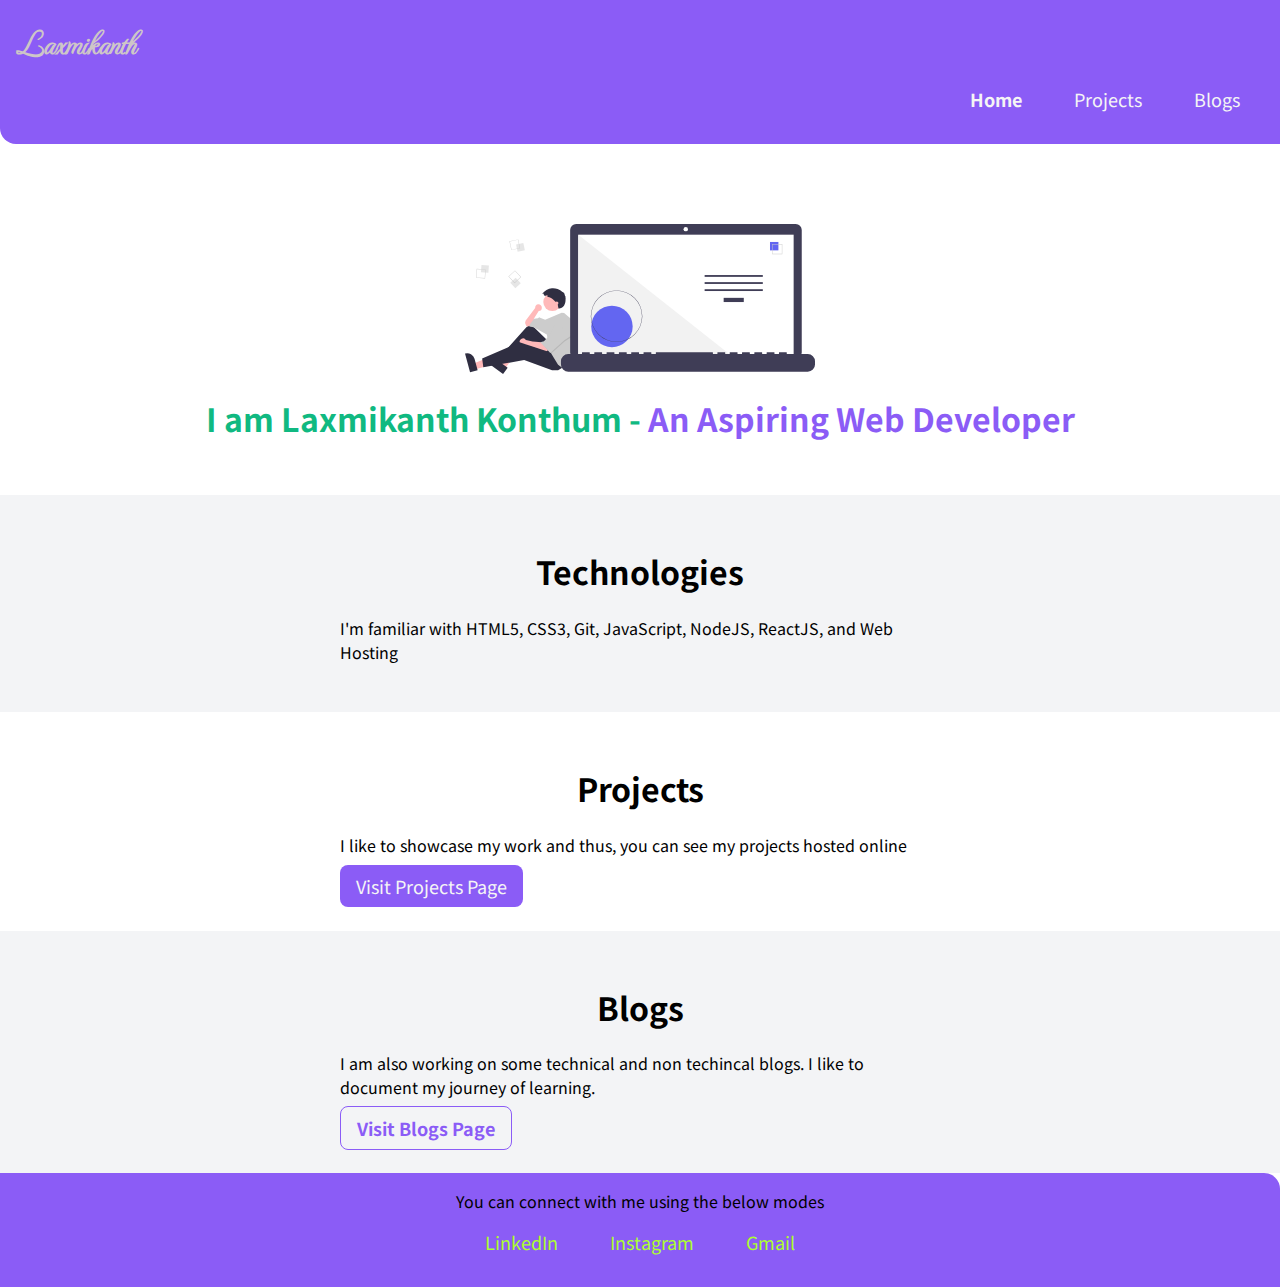
<file: index.html>
<!DOCTYPE html>
<html lang="en">
<head>
    <meta charset="UTF-8">
    <meta http-equiv="X-UA-Compatible" content="IE=edge">
    <meta name="viewport" content="width=device-width, initial-scale=1.0">
    <title>Portfolio</title>
    <!-- <style>
        body{
            color: red;
        }
    </style> -->
    <link  href="\styles.css" rel = stylesheet>
<body>
<nav class="navigation container">
    <div class="nav-brand">Laxmikanth</div>
    <ul class="list-non-bullet nav-pills">
        <li class="list-item-inline">
            <a class="link link-active" href= '\'>Home </a>
        </li>
        <li class="list-item-inline">
            <a class="link" href = '\projects.html'> Projects </a>
        </li>
        <li class="list-item-inline">
            <a class="link" href = '\blogs.html'> Blogs </a>
        </li>
    </ul>
</nav>
<!--<hr>-->
<header class="hero">
    <img class="hero-img" src = "\Images\hero.svg">
    <h1 class="hero-heading"> I am Laxmikanth Konthum - <span class="hero-color">An Aspiring Web Developer</span> </h1>
</header>
<!--<hr>-->
</section>
<section class="section ow">
    <div class="Container Container-Center">
    <h1>Technologies</h1>
    <p>I'm familiar with HTML5, CSS3, Git, JavaScript, NodeJS, ReactJS, and Web Hosting </p>
    </div>
</section>
<!--<hr>-->
<section class="section">
    <div class="Container Container-Center">
    <h1>Projects</h1>
    <p>I like to showcase my work and thus, you can see my projects hosted online </p>
    <a class="link Primary-Link" href="\projects.html" > Visit Projects Page</a>
    </div>
</section>
<!--<hr>-->
<section class="section ow">
    <div class="Container Container-Center">
    <h1>Blogs</h1>
    <p>I am also working on some technical and non techincal blogs. I like to document my journey of learning. </p>
    <a class="link Secondary-Link" href="\blogs.html" > Visit Blogs Page</a>
    </div>
</section>
<!--<hr>-->
<footer class="footer">
    <div class="footer-header">You can connect with me using the below modes</div>
    <ul class="list-non-bullet">
        <li class="list-item-inline">
           <a class="link" href="https://www.linkedin.com/in/laxmikanth-konthum-781b27158">  LinkedIn </a>
        </li>
        <li class="list-item-inline">
            <a class="link" href="https://www.instagram.com/laxmikanth.konthum/">  Instagram </a>
         </li>
         <li class="list-item-inline">
            <a class="link" href="mailto:laxmikanthkonthum@gmail.com"> Gmail </a>
         </li>
    </ul>
</footer>










</body>
</file>
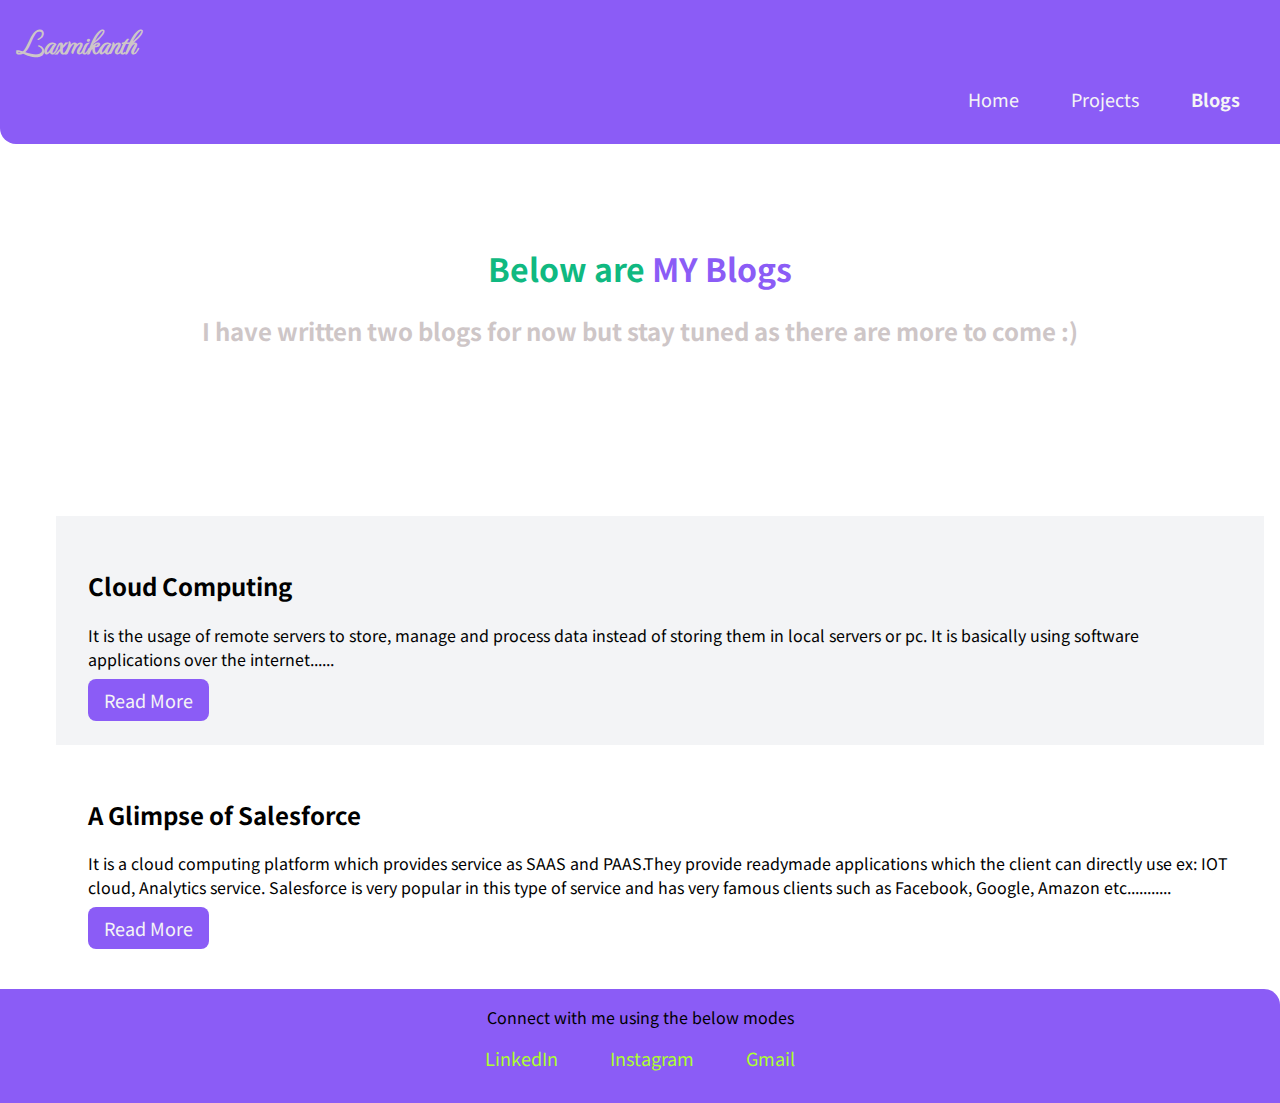
<file: blogs.html>
<!DOCTYPE html>
<html lang="en">
<head>
    <meta charset="UTF-8">
    <meta http-equiv="X-UA-Compatible" content="IE=edge">
    <meta name="viewport" content="width=device-width, initial-scale=1.0">
    <title>Blogs</title>
    <!-- <style>
        body{
            color: red;
        }
    </style> -->
    <link  href="\styles.css" rel = stylesheet>
</head>
<body>
    <nav class="navigation container">
        <div class="nav-brand">Laxmikanth</div>
        <ul class="list-non-bullet nav-pills">
            <li class="list-item-inline">
                <a class="link" href= '\index.html'>Home </a>
            </li>
            <li class="list-item-inline">
                <a class="link" href = '\projects.html'> Projects </a>
            </li>
            <li class="list-item-inline">
                <a class="link  link-active" href = '\'> Blogs </a>
            </li>
        </ul>
    </nav>
    <header class = "hero">
        <h1 class="hero-heading"> Below are <span class="hero-color"
            >MY Blogs</span> </h1> 
            <h2 style="color: rgb(206, 198, 199); text-align: 
            center; padding-bottom: 100px;" > I have written two blogs for now but stay tuned as there are more to come :) </h2>   
            
    </header>
    <ul class= "list-non-bullets">
    <div class="Container">
    <li class="section ow">
        <h2>Cloud Computing</h2>
        <p> It is the usage of remote servers to store, manage and process data instead of storing them in local servers or pc. It is basically using software applications over the internet...... 
        </p>
        <a class = "link Primary-Link"
         href="https://lk-blog1.hashnode.dev/cloud-computing"> 
         Read More</a>
    </li>
    <li class="section">
        <h2>A Glimpse of Salesforce</h2>
        <p> It is a cloud computing platform which provides service as SAAS and PAAS.They provide readymade applications which the client can directly use ex: IOT cloud, Analytics service. Salesforce is very popular in this type of service and has very famous clients such as Facebook, Google, Amazon etc........... 
        </p>
        <a class = "link Primary-Link"
         href="https://lk-blog1.hashnode.dev/my-few-learnings-with-salesforce"> 
         Read More</a>
    </li>
    </div>
</ul>
    <footer class="footer">
        <div class="footer-header">Connect with me using the below modes</div>
        <ul class="list-non-bullet">
            <li class="list-item-inline">
               <a class="link" href="https://www.linkedin.com/in/laxmikanth-konthum-781b27158">  LinkedIn </a>
            </li>
            <li class="list-item-inline">
                <a class="link" href="https://www.instagram.com/laxmikanth.konthum/">  Instagram </a>
             </li>
             <li class="list-item-inline">
                <a class="link" href="https://laxmikanthkonthum@gmail.com"> Gmail </a>
             </li>
        </ul>
    </footer>
</body>
</file>
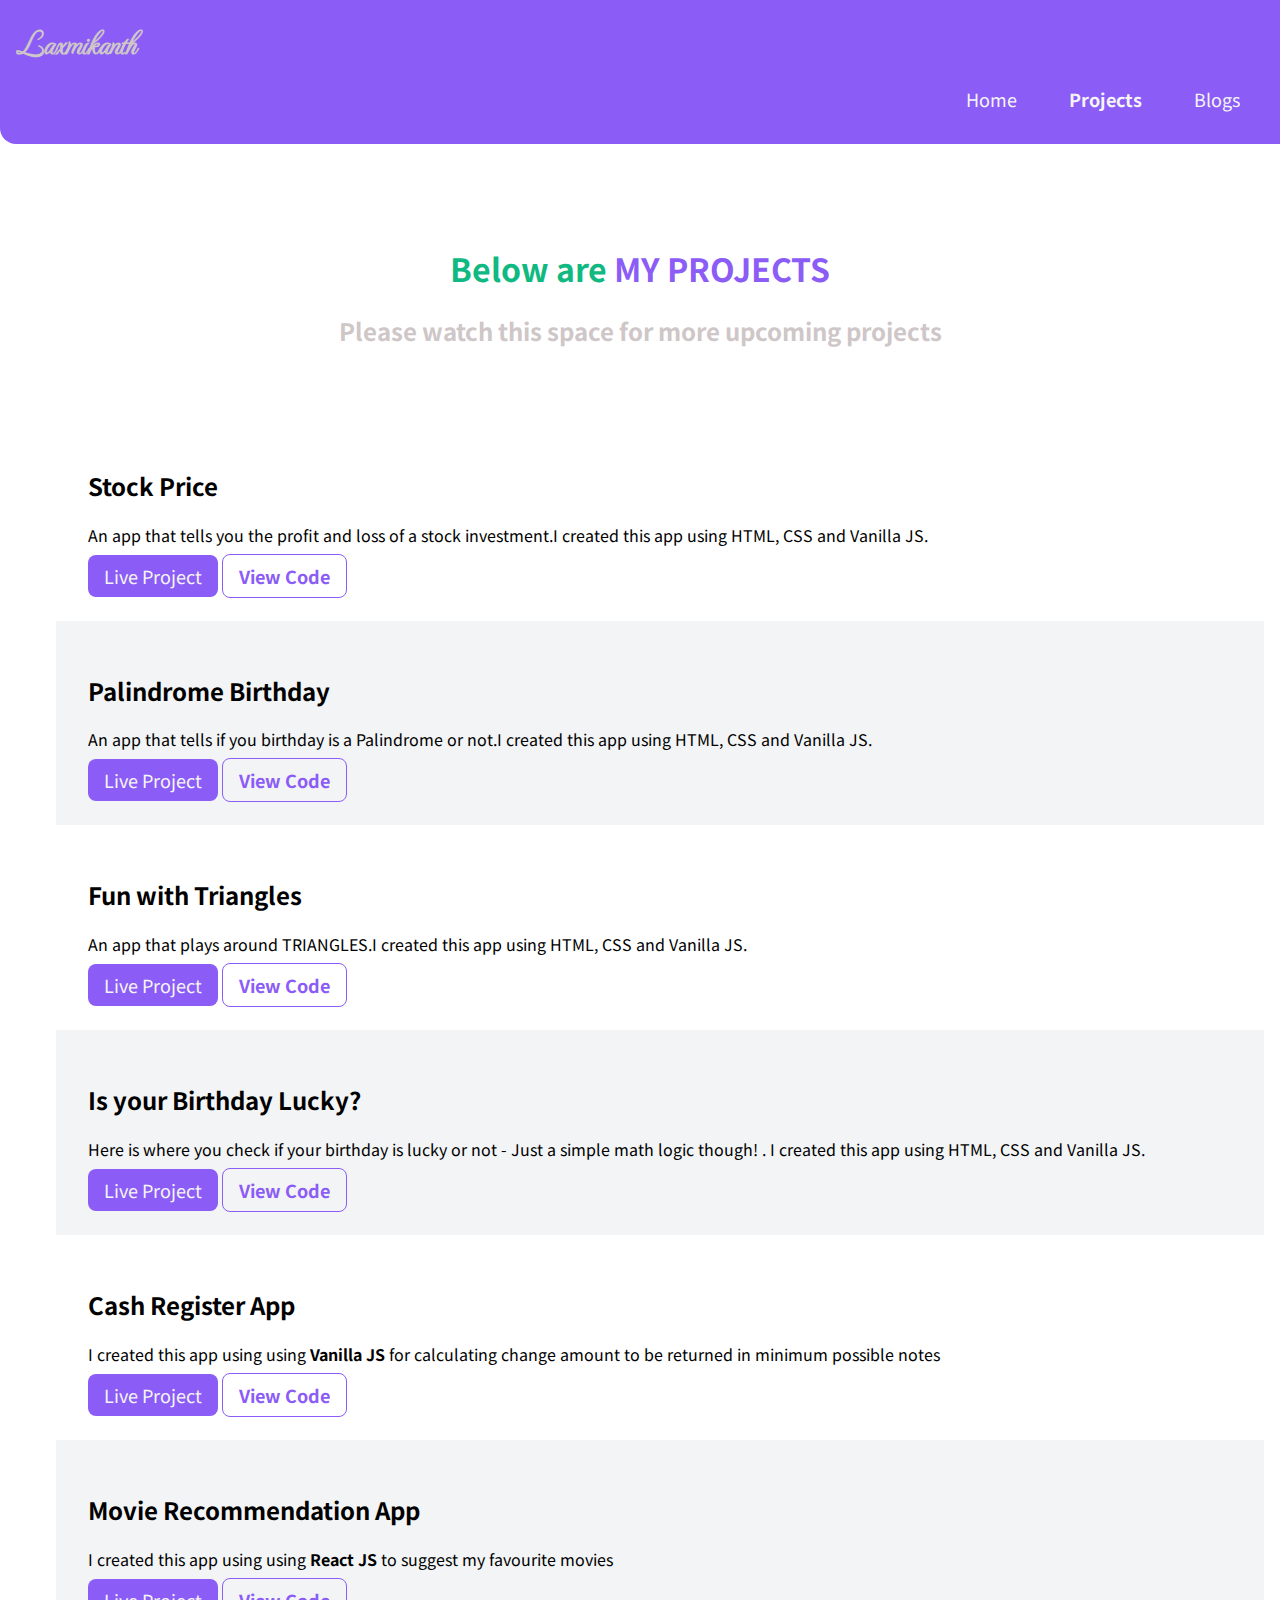
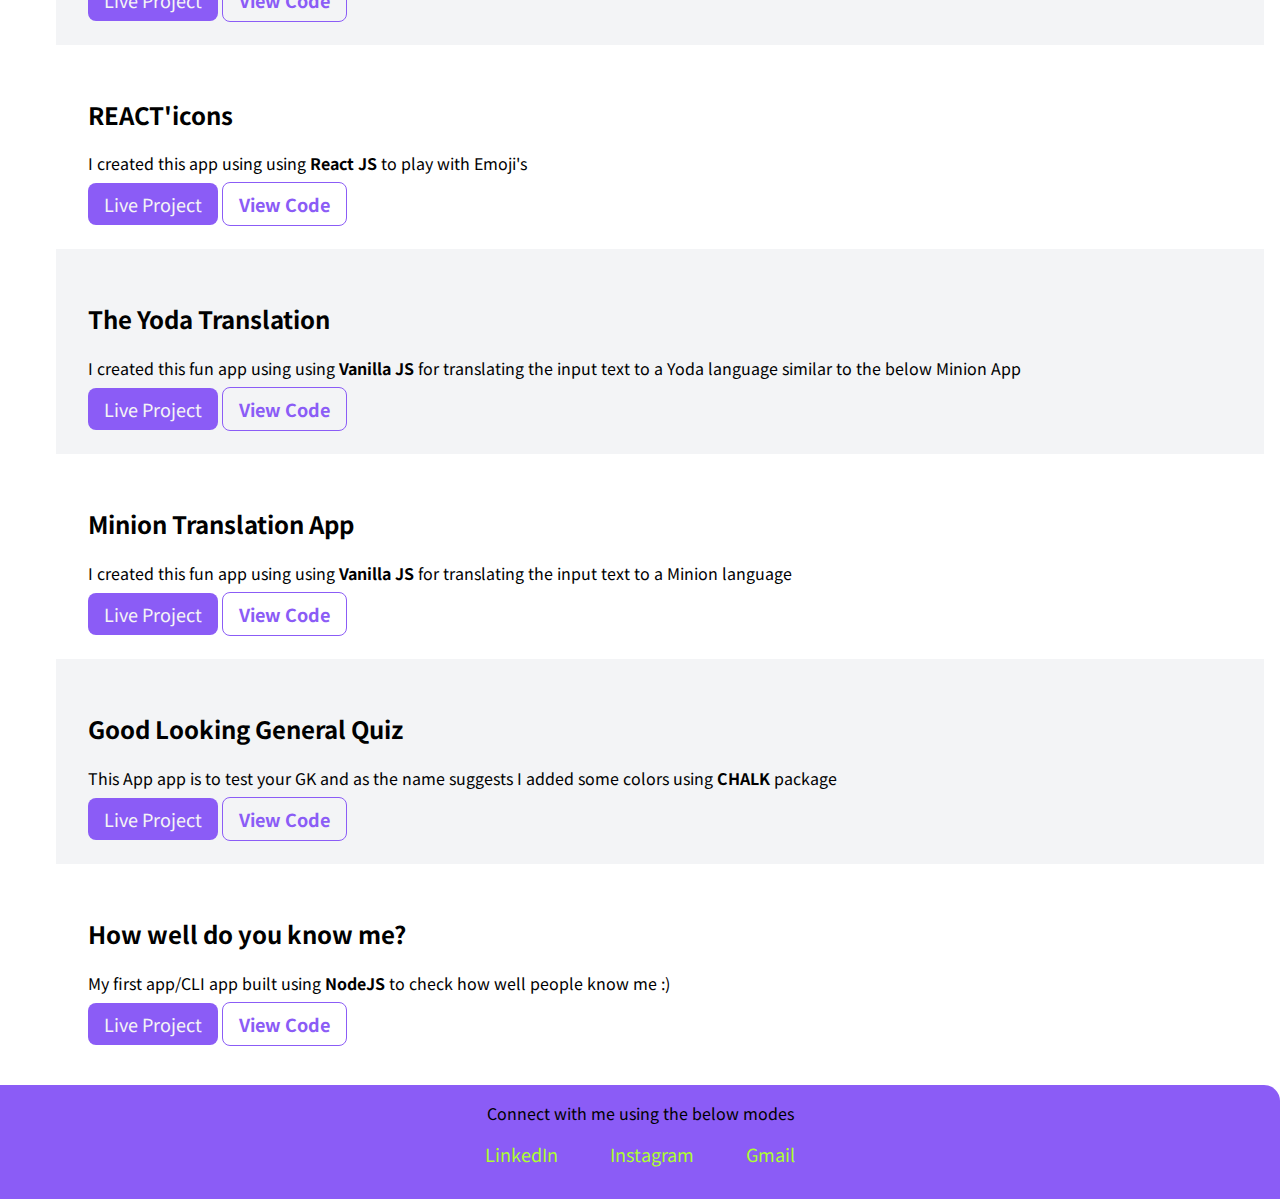
<file: projects.html>
<!DOCTYPE html>
<html lang="en">
<head>
    <meta charset="UTF-8">
    <meta http-equiv="X-UA-Compatible" content="IE=edge">
    <meta name="viewport" content="width=device-width, initial-scale=1.0">
    <title>Projects</title>
    <!-- <style>
        body{
            color: red;
        }
    </style> -->
    <link  href="\styles.css" rel = stylesheet>
</head>
<body>
    <nav class="navigation container">
        <div class="nav-brand">Laxmikanth</div>
        <ul class="list-non-bullet nav-pills">
            <li class="list-item-inline">
                <a class="link" href= '\index.html'>Home </a>
            </li>
            <li class="list-item-inline">
                <a class="link link-active" href = '\'> Projects </a>
            </li>
            <li class="list-item-inline">
                <a class="link" href = '\blogs.html'> Blogs </a>
            </li>
        </ul>
    </nav>
    <header class = "hero">
        <h1 class="hero-heading"> Below are <span class="hero-color"
            >MY PROJECTS</span> </h1> 
            <h2 style="color: rgb(206, 198, 199); text-align: 
            center" > Please watch this space for more upcoming projects</h2>   
    </header>
    <ul class= "list-non-bullets">
        <div class="Container">

            <li class="section ">
                <h2>Stock Price</h2>
                <p> An app that tells you the profit and loss of a stock investment.I created this app using HTML, CSS and Vanilla JS.</p>
                <a class = "link Primary-Link"
                 href="https://lk-stockprice.netlify.app/"> 
                 Live Project</a>
                 <a class = "link Secondary-Link" href = "https://github.com/laxmikanthkonthum/Stock-Price">
                View Code</a>
            </li>

        
            <li class="section ow">
                <h2>Palindrome Birthday</h2>
                <p> An app that tells if you birthday is a Palindrome or not.I created this app using HTML, CSS and Vanilla JS.</p>
                <a class = "link Primary-Link"
                 href="https://replit.com/@Laxmikanthk/Palindrome-Birthday?embed=1&output=1#index.html"> 
                 Live Project</a>
                 <a class = "link Secondary-Link" href = "https://github.com/laxmikanthkonthum/Palindrome-Birthday">
                View Code</a>
            </li>
        <li class="section">
            <h2>Fun with Triangles</h2>
            <p> An app that plays around TRIANGLES.I created this app using HTML, CSS and Vanilla JS.</p>
            <a class = "link Primary-Link"
             href="https://lk-triangles.netlify.app/"> 
             Live Project</a>
             <a class = "link Secondary-Link" href = "https://github.com/laxmikanthkonthum/Fun-with-Triangles">
            View Code</a>
        </li>
            <li class="section ow">
                <h2>Is your Birthday Lucky?</h2>
                <p> Here is where you check if your birthday is lucky or not - Just a simple math logic though! . I created this app using HTML, CSS and Vanilla JS.
                </p>
                <a class = "link Primary-Link"
                 href="https://lk-lucky-birthday.netlify.app/"> 
                 Live Project</a>
                 <a class = "link Secondary-Link" href = "https://github.com/laxmikanthkonthum/Lucky-Birthday">
                View Code</a>
            </li>
            <li class="section">
                <h2>Cash Register App</h2>
                <p> I created this app using using <strong>Vanilla JS</strong> for calculating change amount to be returned in minimum possible notes</p>
                <a class = "link Primary-Link"
                 href="https://laxmikanth-cash-register.netlify.app/"> 
                 Live Project</a>
                 <a class = "link Secondary-Link" href = "https://github.com/laxmikanthkonthum/Cash-Register">
                View Code</a>
            </li>
            <li class="section ow">
                <h2>Movie Recommendation App</h2>
                <p> I created this app using using <strong>React JS</strong> to suggest my favourite movies</p>
                <a class = "link Primary-Link"
                 href="https://kkfmp.csb.app/"> 
                 Live Project</a>
                 <a class = "link Secondary-Link" href = "https://github.com/laxmikanthkonthum/Movie-Recommendation">
                View Code</a>
            </li>
            <li class="section">
                <h2>REACT'icons</h2>
                <p> I created this app using using <strong>React JS</strong> to play with Emoji's</p>
                <a class = "link Primary-Link"
                 href= "https://llrl7.csb.app/"> 
                 Live Project</a>
                 <a class = "link Secondary-Link" href = "https://github.com/laxmikanthkonthum/Reacticons">
                View Code</a>
            </li>
            <li class="section ow">
                <h2>The Yoda Translation</h2>
                <p> I created this fun app using using <strong>Vanilla JS</strong> for translating the input text to a Yoda language similar to the below Minion App
                </p>
                <a class = "link Primary-Link"
                 href="https://lk-yoda-app.netlify.app/"> 
                 Live Project</a>
                 <a class = "link Secondary-Link" href = "https://github.com/laxmikanthkonthum/Yoda-App">
                View Code</a>
            </li>

            <li class="section">
                <h2>Minion Translation App</h2>
                <p> I created this fun app using using <strong>Vanilla JS</strong> for translating the input text to a Minion language
                </p>
                <a class = "link Primary-Link"
                 href="https://lk-minionapp.netlify.app/"> 
                 Live Project</a>
                 <a class = "link Secondary-Link" href = "https://github.com/laxmikanthkonthum/Minion-Translation-App">
                View Code</a>
            </li>
            <li class="section ow">
                <h2>Good Looking General Quiz</h2>
                <p> This App app is to test your GK and as the name suggests I added some colors using <strong>CHALK</strong> package
                </p>
                <a class = "link Primary-Link"
                 href="https://replit.com/@Laxmikanthk/Assignment-1-using-CHALK?embed=1&output=1#index.js"> 
                 Live Project</a>
                 <a class = "link Secondary-Link" href = "https://github.com/laxmikanthkonthum/General-Quiz">
                View Code</a>
            </li>
        <li class = "section"> 
            <h2> How well do you know me?</h2>
            <p> My first app/CLI app built using <strong>NodeJS</strong> to check 
                how well people know me :)
            </p>
            <a class = "link Primary-Link"
             href=" https://replit.com/@Laxmikanthk/LessonOne?embed=1&output=1#index.js"> 
             Live Project</a>
             <a class = "link Secondary-Link" href = "https://github.com/laxmikanthkonthum/How-well-do-you-know-me-">
            View Code</a>
        </li>
    </div>

        
    </ul>

</header>
<footer class="footer">
    <div class="footer-header">Connect with me using the below modes</div>
    <ul class="list-non-bullet">
        <li class="list-item-inline">
           <a class="link" href="https://www.linkedin.com/in/laxmikanth-konthum-781b27158">  LinkedIn </a>
        </li>
        <li class="list-item-inline">
            <a class="link" href="https://www.instagram.com/laxmikanth.konthum/">  Instagram </a>
         </li>
         <li class="list-item-inline">
            <a class="link" href="https://laxmikanthkonthum@gmail.com"> Gmail </a>
         </li>
    </ul>
</footer>





</body>
</file>
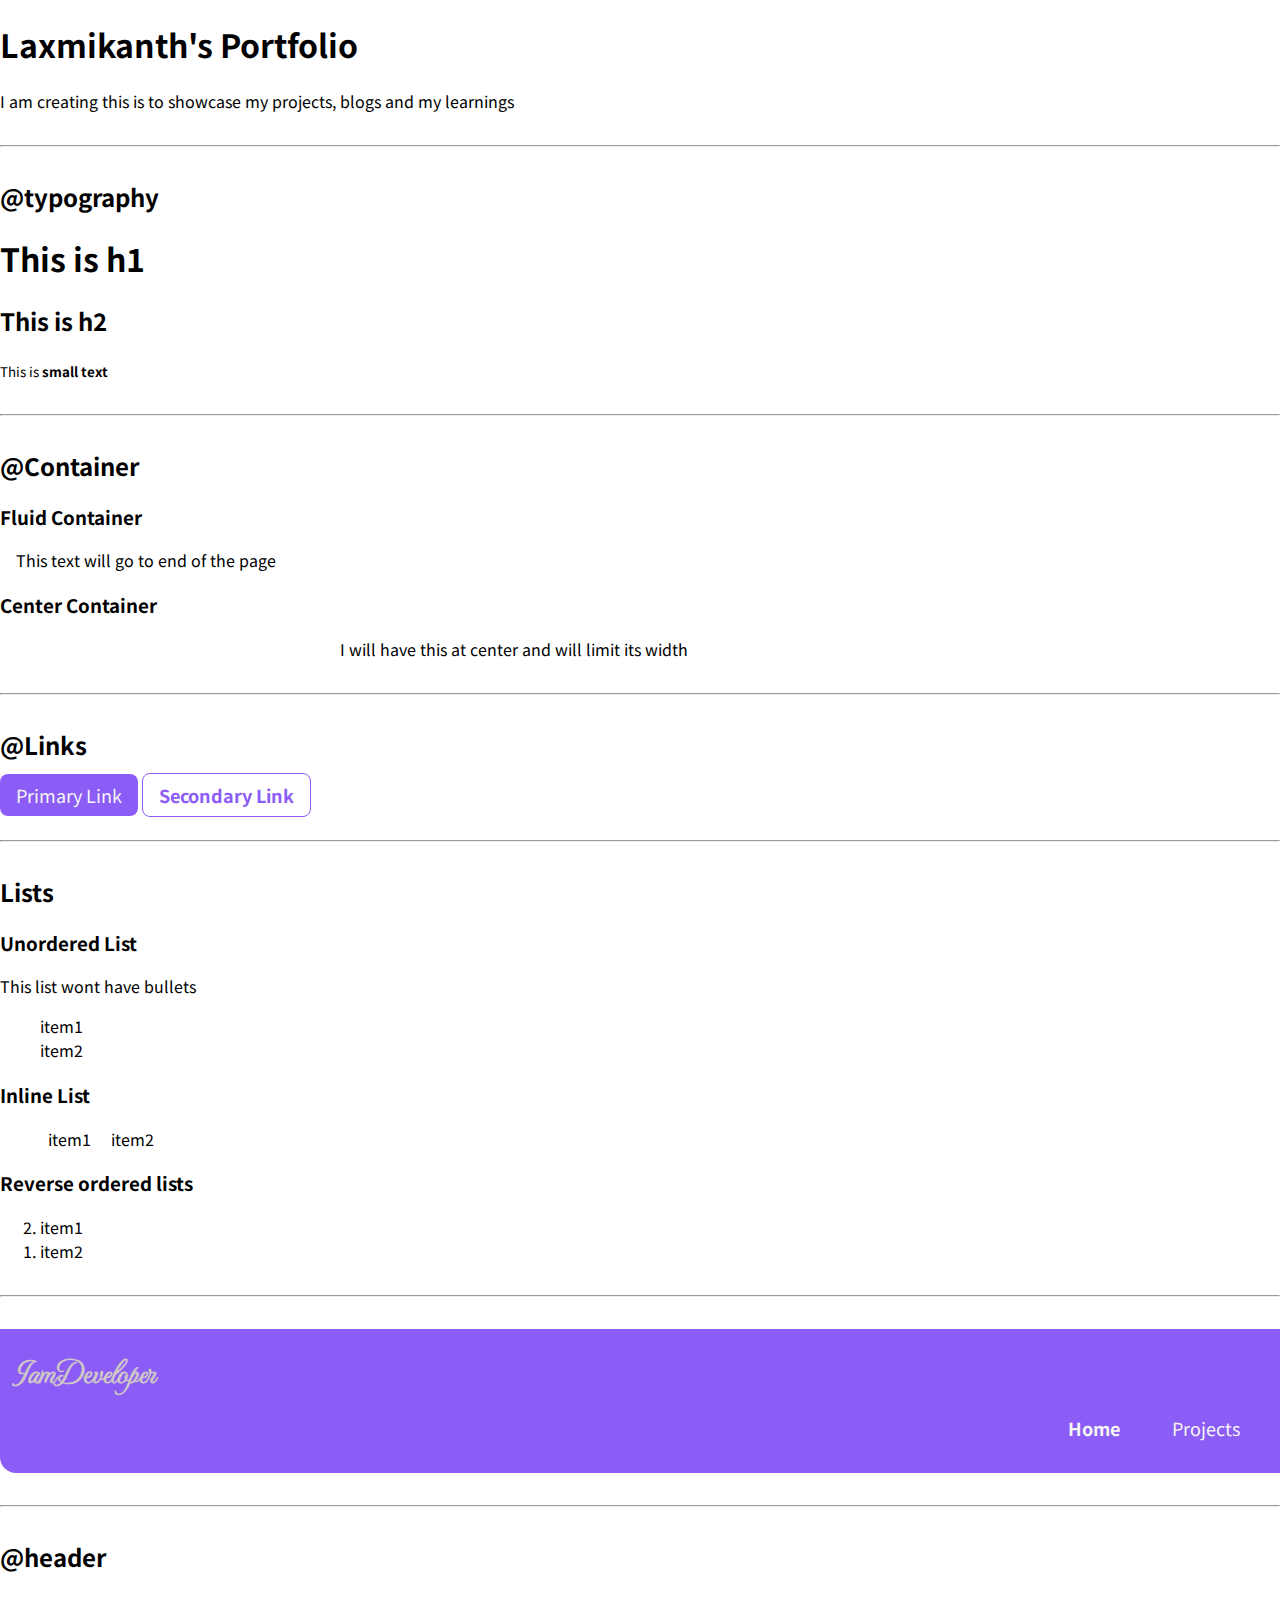
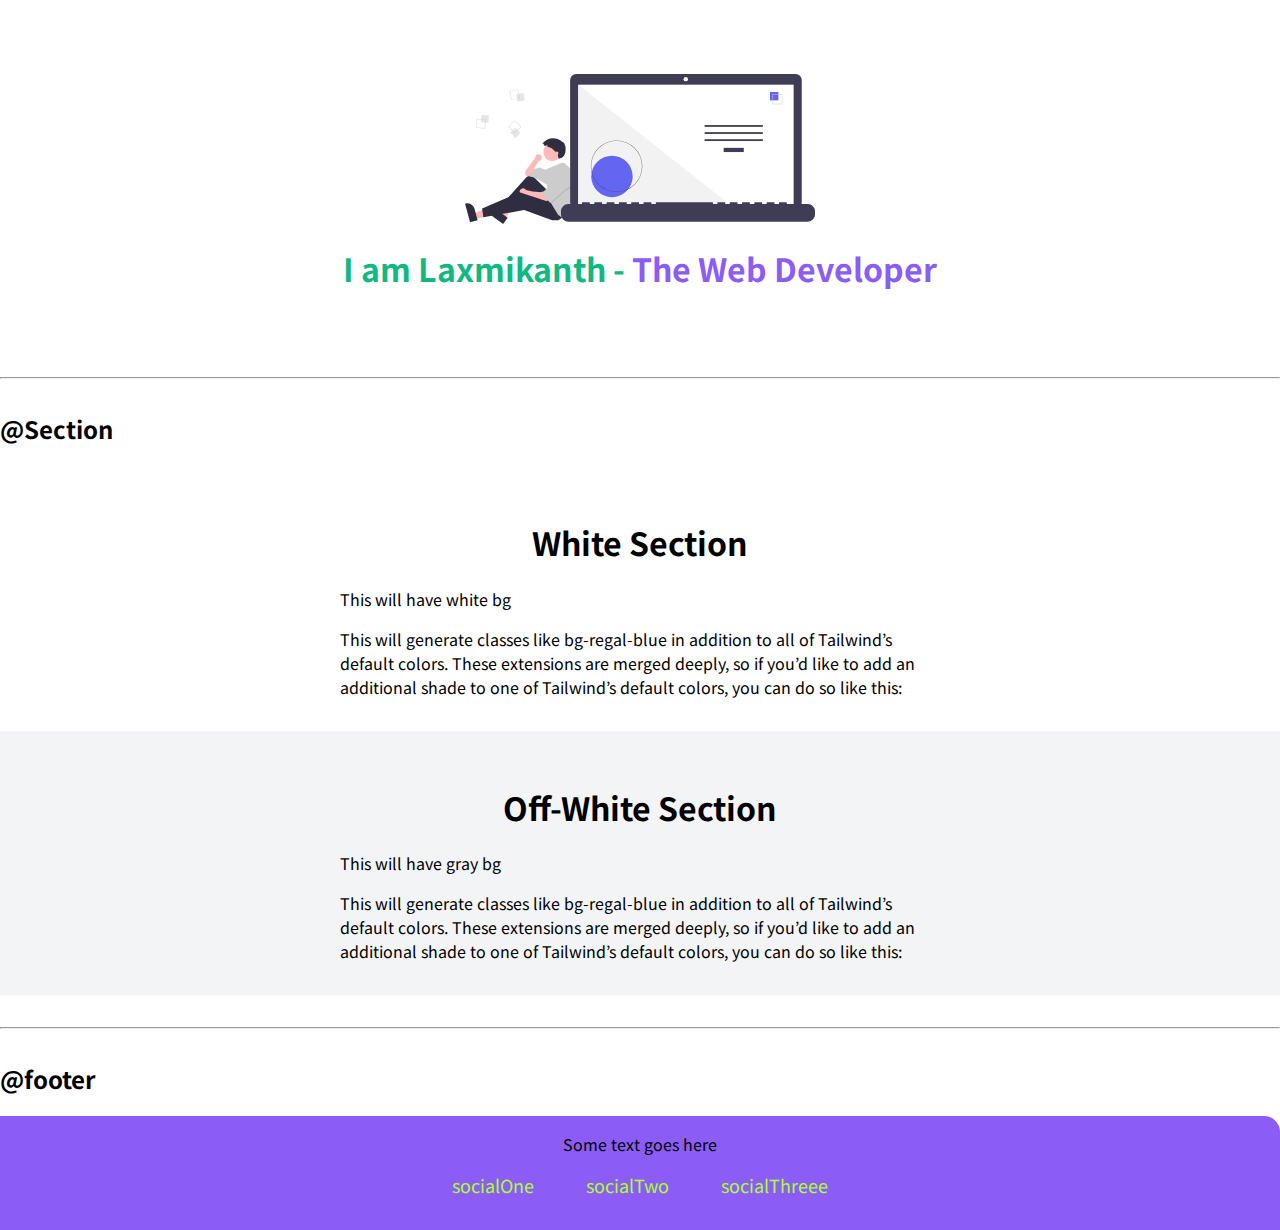
<file: lib/component.html>
<!DOCTYPE html>
<html lang="en">
<head>
    <meta charset="UTF-8">
    <meta http-equiv="X-UA-Compatible" content="IE=edge">
    <meta name="viewport" content="width=device-width, initial-scale=1.0">
    <title>Portfolio</title>
    <!-- <style>
        body{
            color: red;
        }
    </style> -->
    <link  href="\styles.css" rel = stylesheet>
</head>
<body>
   <h1> Laxmikanth's Portfolio</h1>
   <p> I am creating this is to showcase my projects, blogs and my learnings</p>
    <hr>
<h2 >@typography</h2>
<!-- style="color: red;" -->
<h1> This is h1</h1>
<h2> This is h2</h2>
<small> This is <strong>small text </strong></small>
<hr>
<h2>@Container</h2>
<h3> Fluid Container</h3>
<div class="Container"> This text will go to end of the page </div>
<h3>Center Container</h3>
<div class="Container Container-Center"> I will have this at center and will limit its width</div>
<hr>
<h2>@Links</h2>
<a class="link Primary-Link" href="\" > Primary Link</a>
<a class="link Secondary-Link" href="\" > Secondary Link</a>
<hr>
<h2>Lists</h2>
<h3>Unordered List</h3>
<p> This list wont have bullets </p>
<ul class="list-non-bullets">
    <li>item1</li>
    <li>item2</li>
</ul>
<h3> Inline List</h3>
<ol class="list-non-bullets" >
    <li class="list-item-inline">item1</li>
    <l class="list-item-inline"i> item2</li>
</ol>
<h3> Reverse ordered lists</h3>
<ol reversed>
    <li >item1</li>
    <li > item2</li>
</ol>
<hr>
<nav class="navigation container">
    <div class="nav-brand">IamDeveloper</div>
    <ul class="list-non-bullet nav-pills">
        <li class="list-item-inline">
            <a class="link link-active" href= '\'>Home </a>
        </li>
        <li class="list-item-inline">
            <a class="link" href = '\'> Projects </a>
        </li>
    </ul>
</nav>
<hr>
<h2> @header</h2>
<header class="hero">
    <img class="hero-img" src = "\Images\hero.svg">
    <h1 class="hero-heading"> I am Laxmikanth - <span class="hero-color">The Web Developer</span> </h1>
</header>
<hr>
<h2>@Section</h2>
<section class="section" >
    <div class="Container Container-Center">
        <h1>White Section</h1>
        <p>This will have white bg</p>
        This will generate classes like bg-regal-blue in addition to all of Tailwind’s default colors.

These extensions are merged deeply, so if you’d like to add an additional shade to one of Tailwind’s default colors, you can do so like this:
    </div>
    
</section>
<section class="section ow">
    <div class="Container Container-Center">
    <h1>Off-White Section</h1>
    <p>This will have gray bg</p>
    This will generate classes like bg-regal-blue in addition to all of Tailwind’s default colors.

These extensions are merged deeply, so if you’d like to add an additional shade to one of Tailwind’s default colors, you can do so like this:
    </div>
</section>
<hr>
<h2>@footer</h2>
<footer class="footer">
    <div class="footer-header">Some text goes here</div>
    <ul class="list-non-bullet">
        <li class="list-item-inline">
           <a class="link" href="/">  socialOne </a>
        </li>
        <li class="list-item-inline">
            <a class="link" href="/">  socialTwo </a>
         </li>
         <li class="list-item-inline">
            <a class="link" href="/">  socialThreee </a>
         </li>
    </ul>
</footer>
</body>
</html>
</file>
